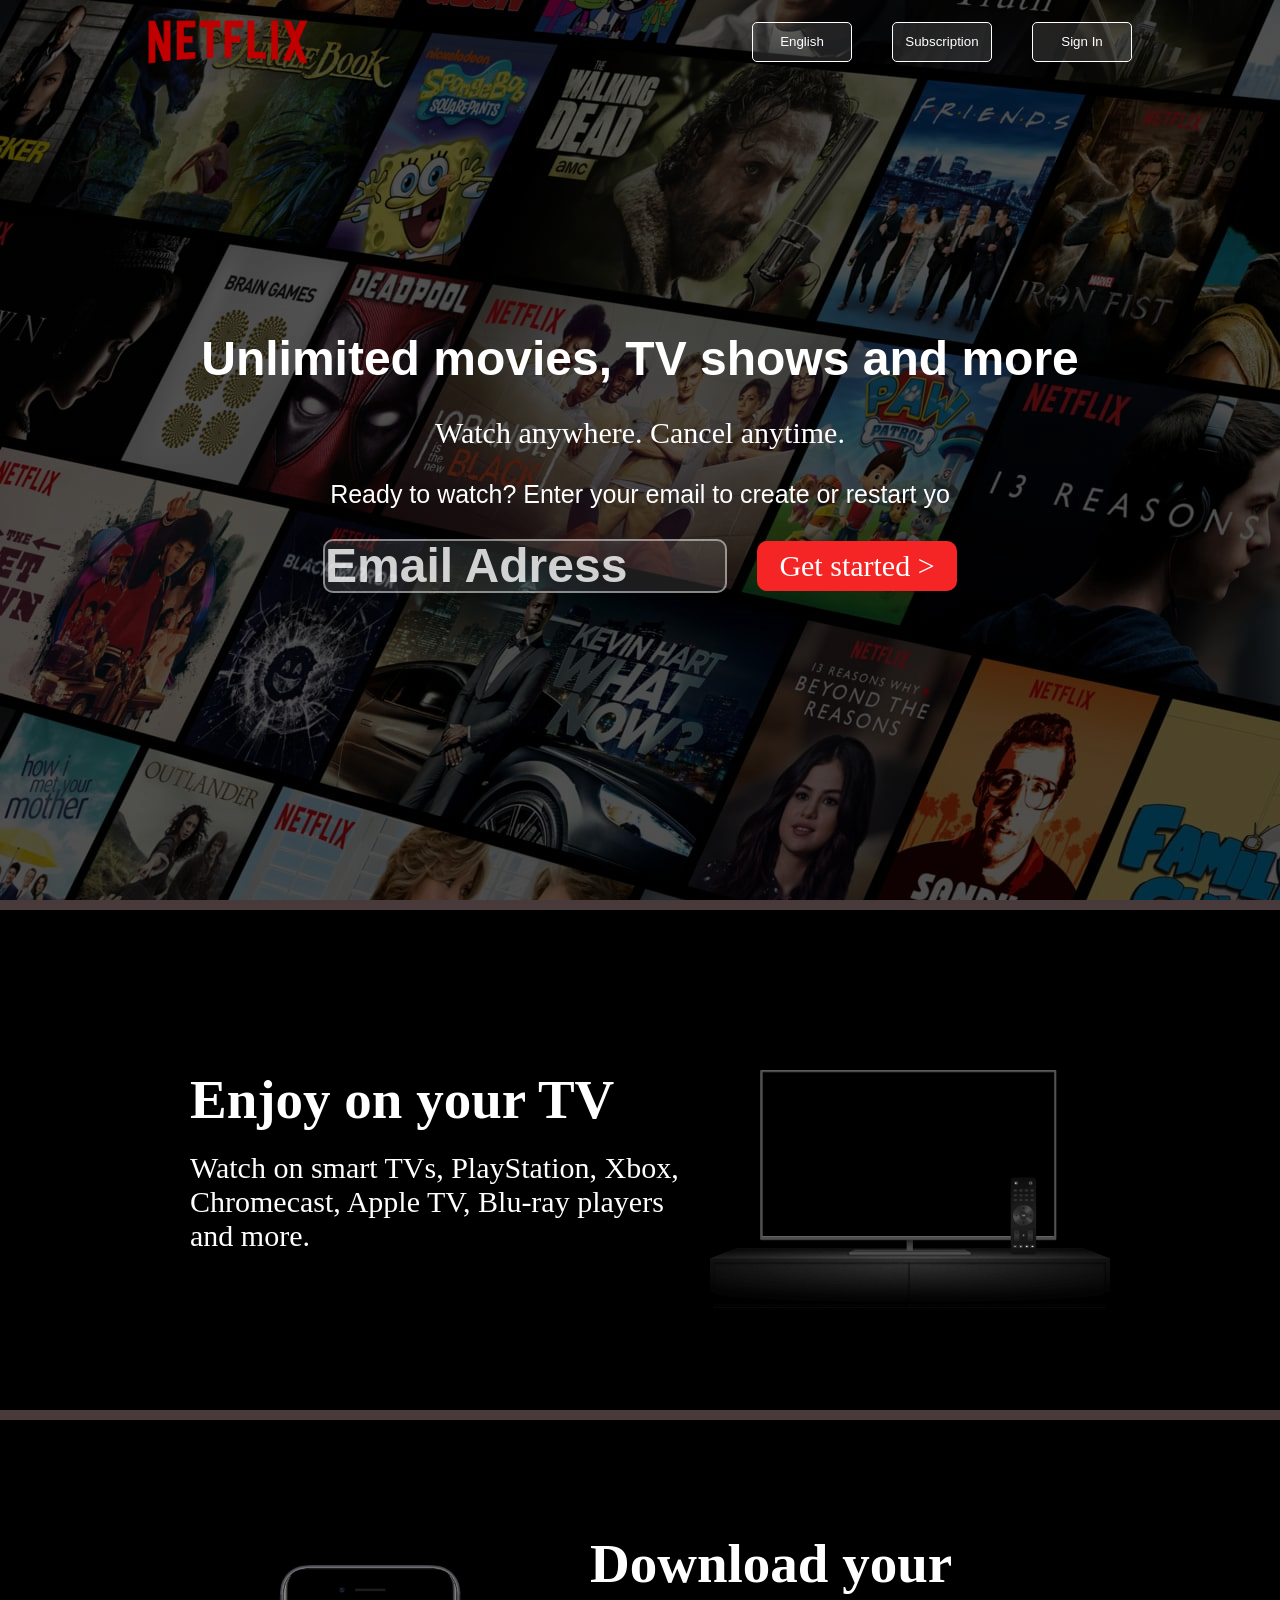
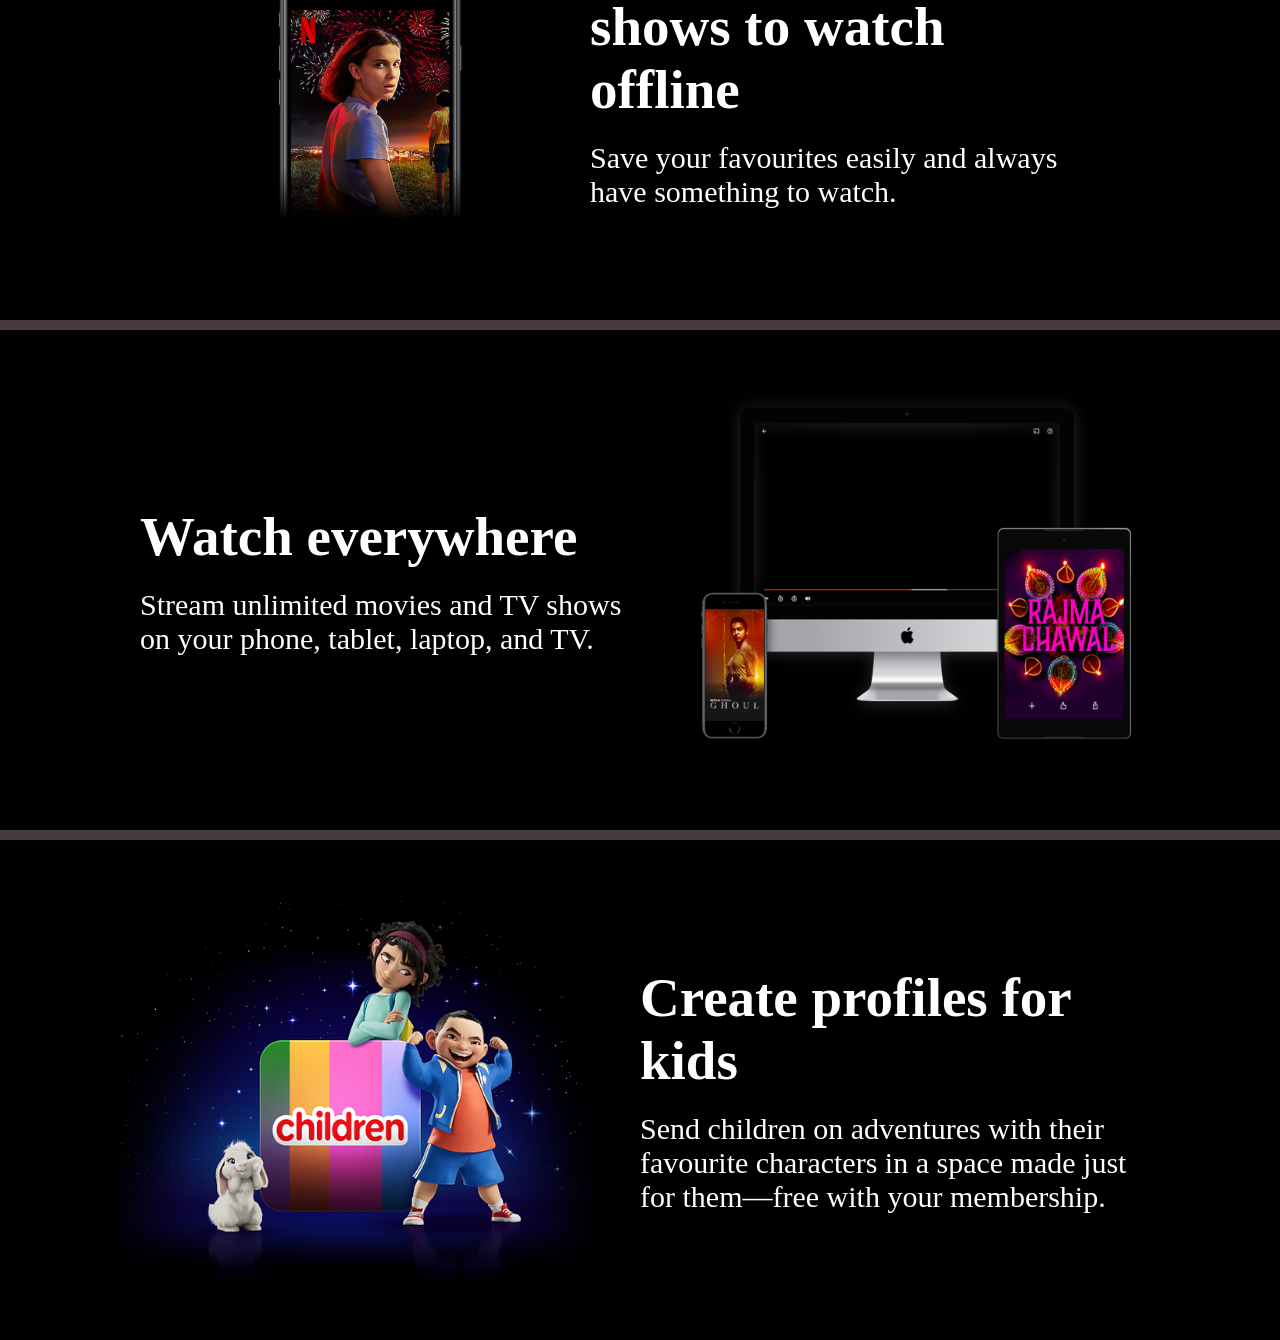
<file: Index.html>
<!DOCTYPE html>
<html lang="en">
<head>
    <meta charset="UTF-8">
    <meta name="viewport" content="width=device-width, initial-scale=1.0">
    <title>Netflix</title>
    <link rel="stylesheet" href="Netflex.css">
</head>
<body>
    <div class="mainbody">
        <header>
            <img src="Netflix Logo.png" alt="Error">
            <ul class="listt">
                <li><button class="Dropbtn">English</button></li>
                <li><button onclick="window.location.href='Subscription.html';">Subscription</button></li>
                <li><button onclick="window.location.href='login.html';">Sign In</button></li>
            </ul>
        </header>
        <div class="dropmenu">
            <ul class="dropcont">
                <li><button>Spanish</button></li>
                <li><button>chinese</button></li>
                <li><button>jernam</button></li>
            </ul>
        </div>
        
        <div class="text">
            <span >
                Unlimited movies, TV shows and more
            </span>
            <span >Watch anywhere. Cancel anytime. </span>  
            <span> Ready to watch? Enter your email to create or restart yo</span>
            <div class="search">
                <input type="text" placeholder="Email Adress" id="Email Adress" name="Email Adress" required>
                <button type="submit">Get started ></button>
            </div>
        </div>
    </div>
    <div class="seperation"></div>
    
    <div class="secbox">
        <div class="text1">
            <span>Enjoy on your TV</span>
            <span>Watch on smart TVs, PlayStation, Xbox, Chromecast, Apple TV, Blu-ray players and more.</span>
        </div>
        <img src="tv.png" alt="">
    </div>

    <div class="seperation"></div>
    
    <div class="Thirdbox">
        <img src="mobile-0819.jpg" alt="">
        <div class="text2">
            <span>Download your shows to watch offline</span>
            <span>Save your favourites easily and always have something to watch.</span>
        </div>
        
    </div>
    <div class="seperation"></div>

    <div class="fortbox">
        <div class="text3">
            <span>Watch everywhere</span>
            <span>Stream unlimited movies and TV shows on your phone, tablet, laptop, and TV.</span>
        </div>
        <img src="device-pile-in.png" alt="">
        </div>

        <div class="seperation"></div>

        <div class="fifbox">
            <img src="LastImg.png" alt="">
            <div class="text4">
                <span>Create profiles for kids</span>
                <span>Send children on adventures with their favourite characters in a space made just for them—free with your membership.</span>
            </div>
            
        </div>
</body>
</html>
</file>
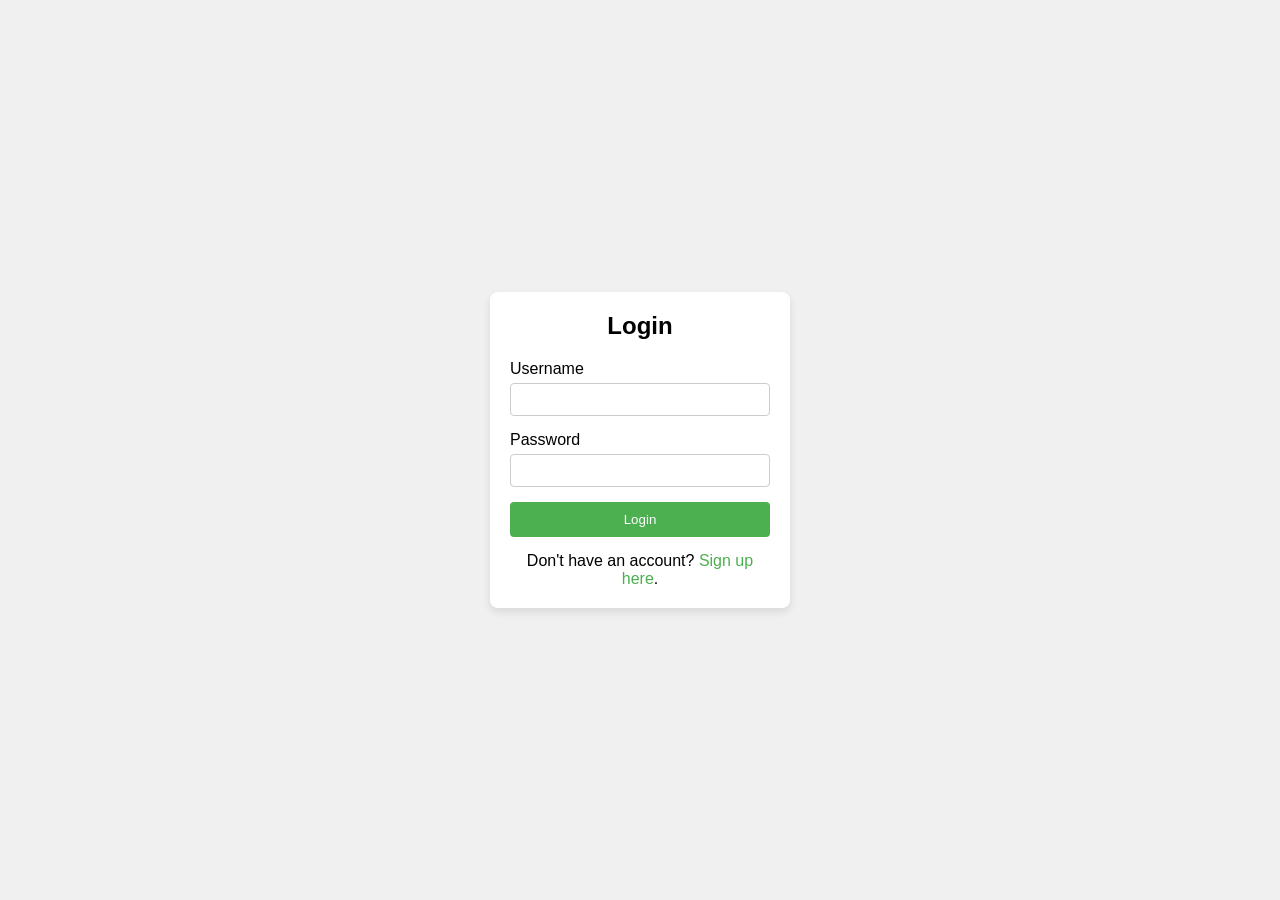
<file: login.html>
<!DOCTYPE html>
<html lang="en">
<head>
    <meta charset="UTF-8">
    <meta name="viewport" content="width=device-width, initial-scale=1.0">
    <title>Login Page</title>
    <link rel="stylesheet" href="styles.css">
</head>
<body>
    <div class="login-container">
        <h2>Login</h2>
        <form action="dashboard.html" method="POST">
            <div class="input-group">
                <label for="username">Username</label>
                <input type="text" id="username" name="username" required>
            </div>
            <div class="input-group">
                <label for="password">Password</label>
                <input type="password" id="password" name="password" required>
            </div>
            <div class="input-group">
                <button type="submit">Login</button>
            </div>
            <p>Don't have an account? <a href="signup.html">Sign up here</a>.</p>
        </form>
    </div>
</body>
</html>
</file>
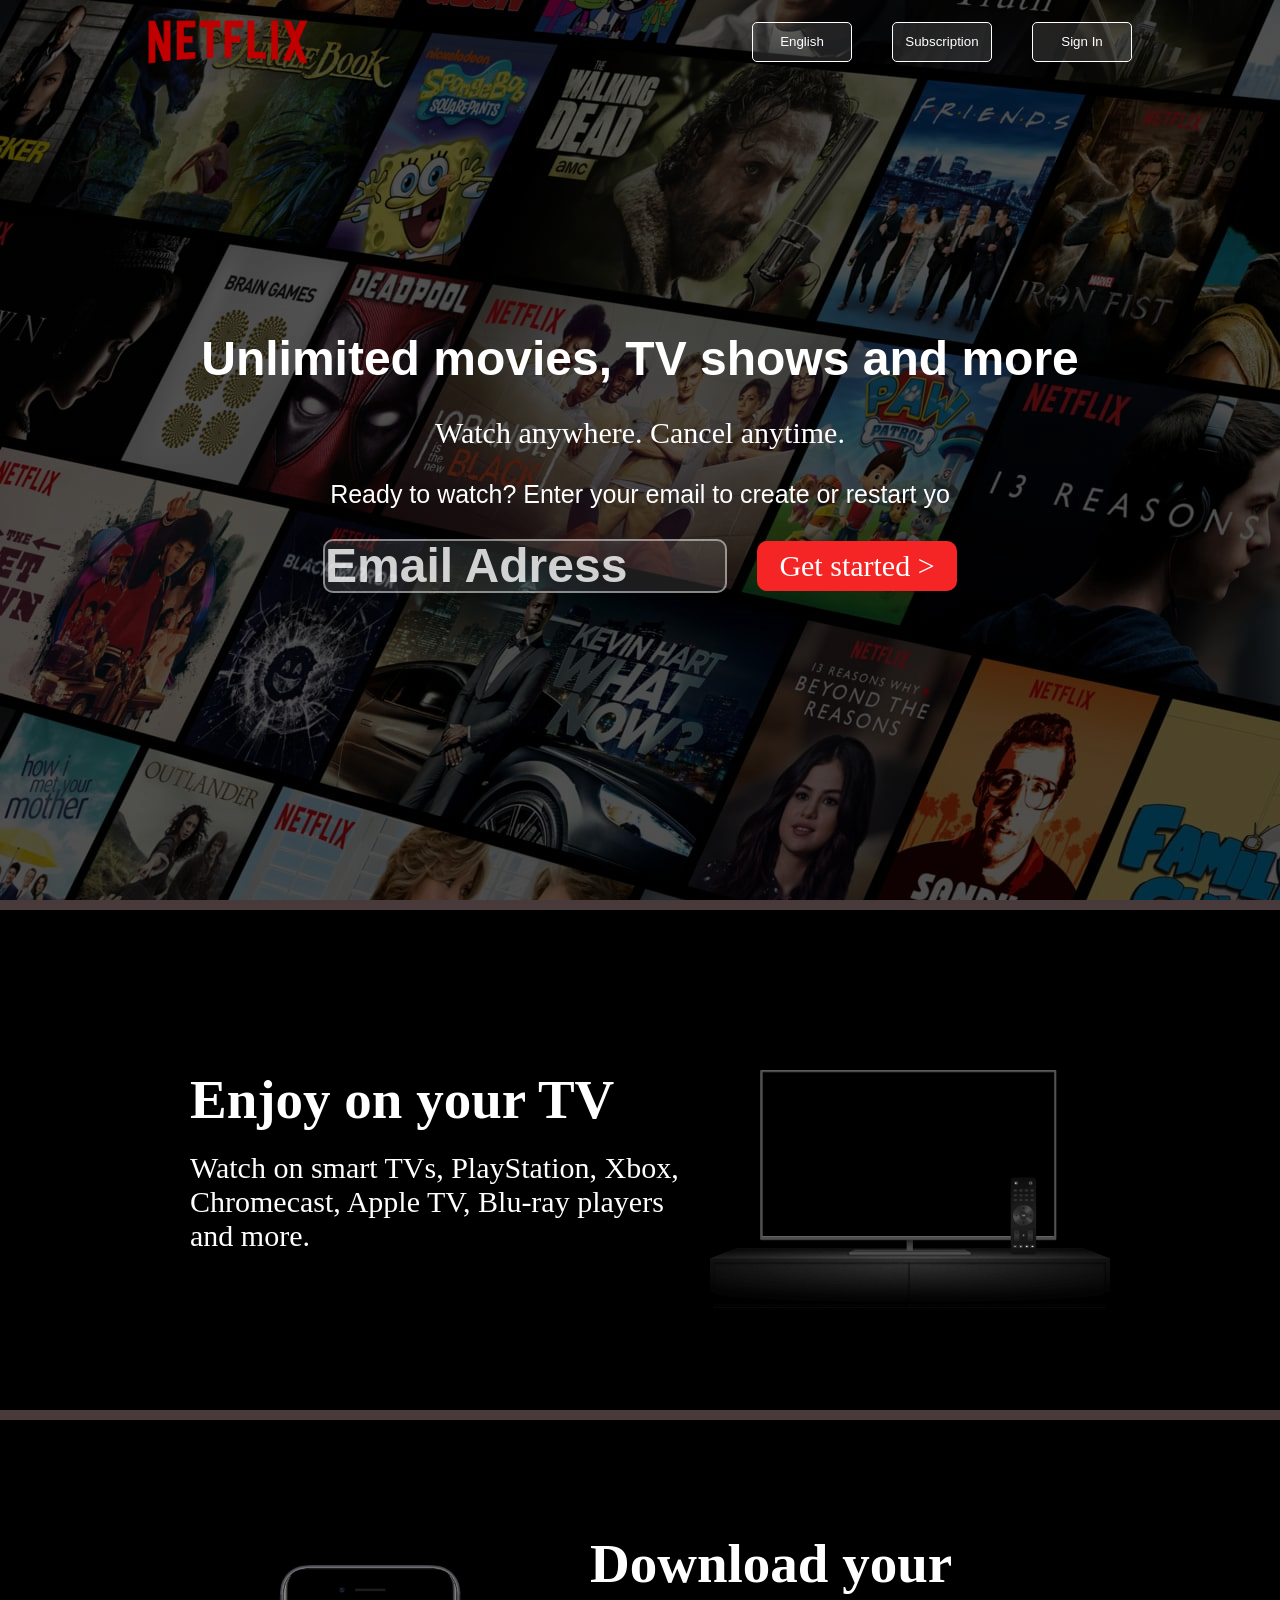
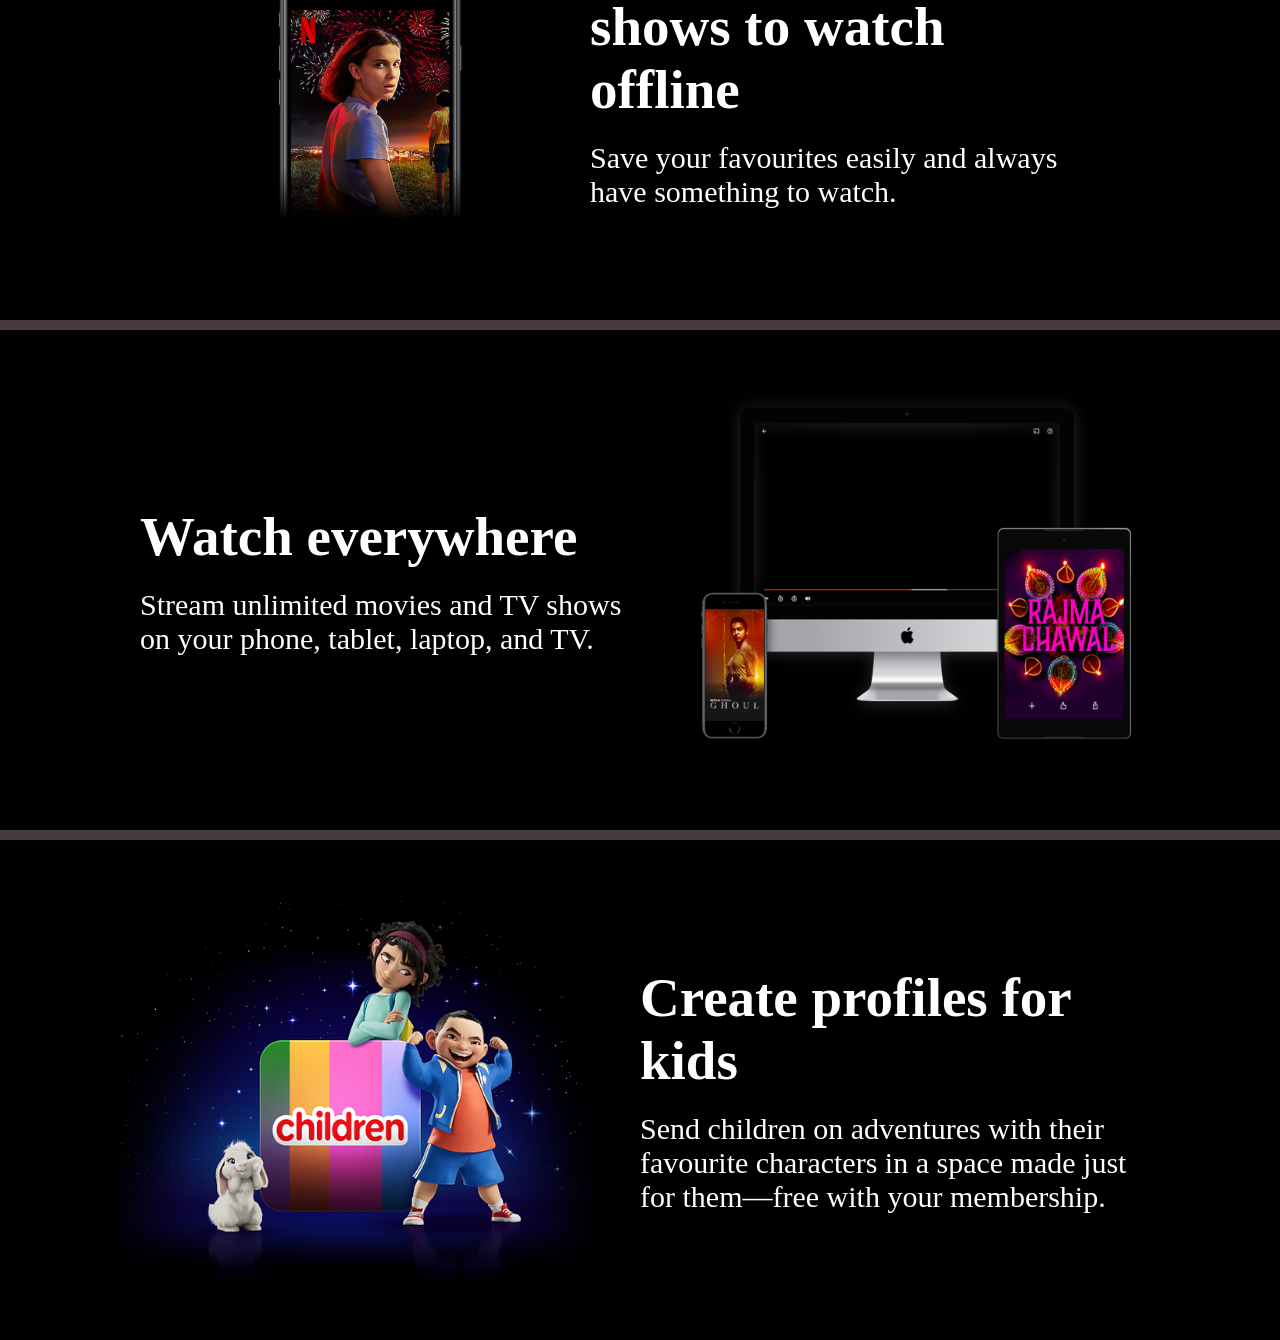
<file: Netflix.html>
<!DOCTYPE html>
<html lang="en">
<head>
    <meta charset="UTF-8">
    <meta name="viewport" content="width=device-width, initial-scale=1.0">
    <title>Netflix</title>
    <link rel="stylesheet" href="Netflex.css">
</head>
<body>
    <div class="mainbody">
        <header>
            <img src="Netflix Logo.png" alt="Error">
            <ul class="listt">
                <li><button class="Dropbtn">English</button></li>
                <li><button onclick="window.location.href='Subscription.html';">Subscription</button></li>
                <li><button onclick="window.location.href='login.html';">Sign In</button></li>
            </ul>
        </header>
        <div class="dropmenu">
            <ul class="dropcont">
                <li><button>Spanish</button></li>
                <li><button>chinese</button></li>
                <li><button>jernam</button></li>
            </ul>
        </div>
        
        <div class="text">
            <span >
                Unlimited movies, TV shows and more
            </span>
            <span >Watch anywhere. Cancel anytime. </span>  
            <span> Ready to watch? Enter your email to create or restart yo</span>
            <div class="search">
                <input type="text" placeholder="Email Adress" id="Email Adress" name="Email Adress" required>
                <button type="submit">Get started ></button>
            </div>
        </div>
    </div>
    <div class="seperation"></div>
    
    <div class="secbox">
        <div class="text1">
            <span>Enjoy on your TV</span>
            <span>Watch on smart TVs, PlayStation, Xbox, Chromecast, Apple TV, Blu-ray players and more.</span>
        </div>
        <img src="tv.png" alt="">
    </div>

    <div class="seperation"></div>
    
    <div class="Thirdbox">
        <img src="mobile-0819.jpg" alt="">
        <div class="text2">
            <span>Download your shows to watch offline</span>
            <span>Save your favourites easily and always have something to watch.</span>
        </div>
        
    </div>
    <div class="seperation"></div>

    <div class="fortbox">
        <div class="text3">
            <span>Watch everywhere</span>
            <span>Stream unlimited movies and TV shows on your phone, tablet, laptop, and TV.</span>
        </div>
        <img src="device-pile-in.png" alt="">
        </div>

        <div class="seperation"></div>

        <div class="fifbox">
            <img src="LastImg.png" alt="">
            <div class="text4">
                <span>Create profiles for kids</span>
                <span>Send children on adventures with their favourite characters in a space made just for them—free with your membership.</span>
            </div>
            
        </div>
</body>
</html>
</file>
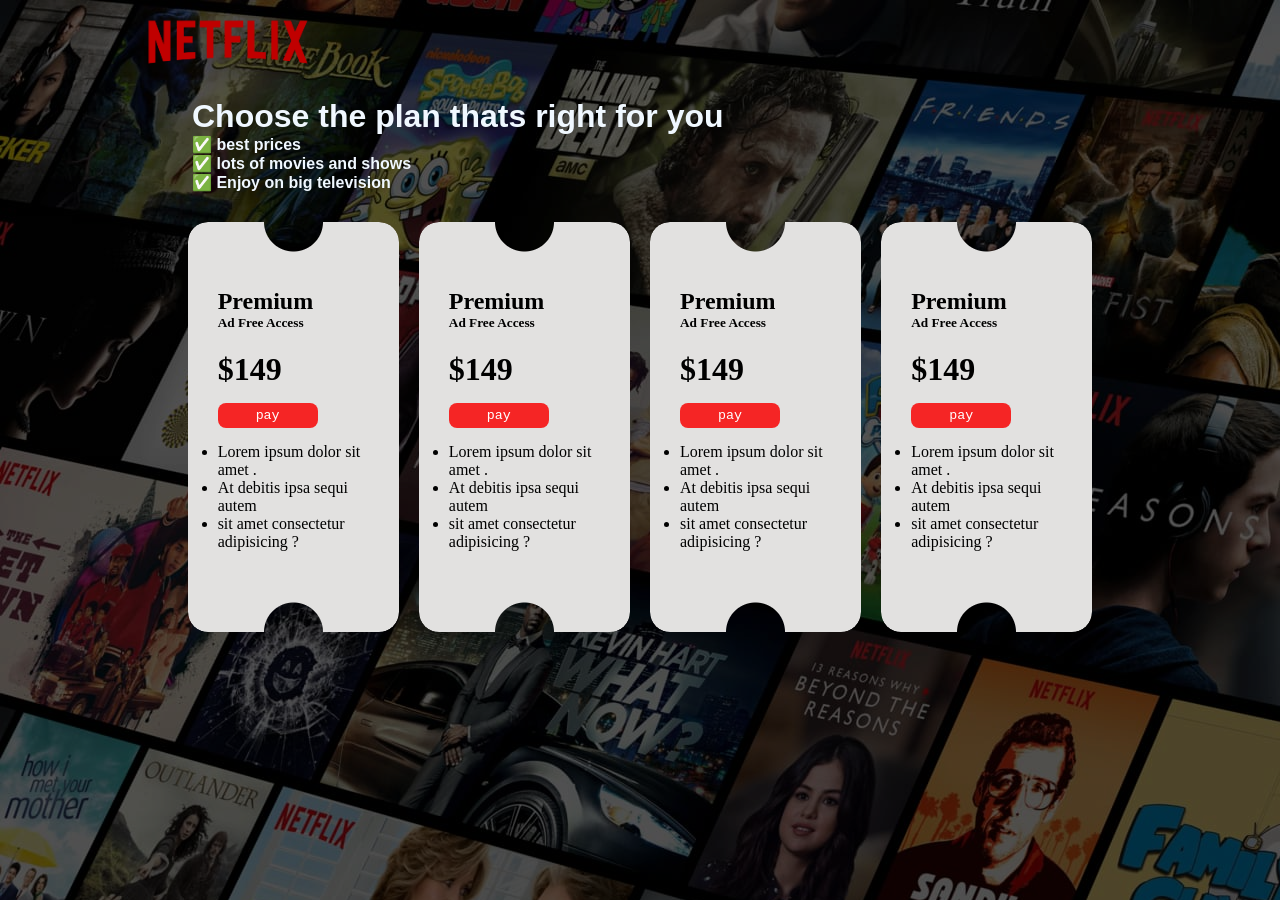
<file: Subscription.html>
<!DOCTYPE html>
<html lang="en">
<head>
    <meta charset="UTF-8">
    <meta name="viewport" content="width=device-width, initial-scale=1.0">
    <title>Document</title>
    <link rel="stylesheet" href="substyles.css">
</head>
<body>
    <div class="mainbody">
        <header>
            <a href="Netflix.html"><img src="Netflix Logo.png" alt="LOGO" ></a>
           
        </header>

        <div class="info">
            <h1>Choose the plan thats right for you</h1>
            <h4>✅ best prices</h4>
            <h4>✅ lots of movies and shows</h4>
            <h4>✅ Enjoy on big television</h4>
        </div>

        <div class="plan">
            <div class="card">
                <h2>Premium</h2>
                <h5>Ad Free Access</h5>
                <h1>$149</h1>
                <button>pay</button>
                <p>
                    <ul>
                        <li>Lorem ipsum dolor sit amet .</li>
                        <li> At debitis ipsa sequi autem </li>
                        <li>sit amet consectetur adipisicing ?</li>
                    </ul>
                </p>
            </div>
            
            <div class="card">
                <h2>Premium</h2>
                <h5>Ad Free Access</h5>
                <h1>$149</h1>
                <button>pay</button>
                <p>
                    <ul>
                        <li>Lorem ipsum dolor sit amet .</li>
                        <li> At debitis ipsa sequi autem </li>
                        <li>sit amet consectetur adipisicing ?</li>
                    </ul>
                </p>
            </div>
         
            <div class="card">
                <h2>Premium</h2>
                <h5>Ad Free Access</h5>
                <h1>$149</h1>
                <button>pay</button>
                <p>
                    <ul>
                        <li>Lorem ipsum dolor sit amet .</li>
                        <li> At debitis ipsa sequi autem </li>
                        <li>sit amet consectetur adipisicing ?</li>
                    </ul>
                </p>
            </div>
         
         
            <div class="card">
                <h2>Premium</h2>
                <h5>Ad Free Access</h5>
                <h1>$149</h1>
                <button>pay</button>
                <p>
                    <ul>
                        <li>Lorem ipsum dolor sit amet .</li>
                        <li> At debitis ipsa sequi autem </li>
                        <li>sit amet consectetur adipisicing ?</li>
                    </ul>
                </p>
            </div>
        </div>

        

    </div>



</body>
</html>
</file>
<file: Netflex.css>
*{
    margin: 0;
    padding: 0;
}
body{
    background-color: rgb(255, 255, 255);
}
.mainbody{
    width: 100%;
    height:100vh;
    position:relative;
    background-image: url(Netflix\ background.png);
    background-repeat: no-repeat;
    background-blend-mode: color-burn;
}

 .mainbody header{
    display: flex;
    max-width: 80vw;
    margin: auto;
    justify-content: space-between;
    align-items: center;

}

.mainbody header img{
    width:200px;
}

.mainbody header ul{
    display: flex;
    list-style-type: none;
}

.mainbody header ul li button{
    margin: 20px;
    width: 100px;  
    height: 40px;
    border: solid rgb(255, 255, 255) 1px;
    border-radius: 5px;
    background-color: rgba(252, 248, 248, 0.116);
    color: white;
}

.text{
    height: 80%;
    display: flex;
    justify-content: center;
    align-items: center;
    flex-direction:column;
    color: white;
}

.text :first-child{
    margin: 15px;
    font-family: Arial, Helvetica, sans-serif;
    font-size: 48px;
    font-weight: 800;
}
.text :nth-child(2){
    margin: 15px;
    font-family: 'Times New Roman', Times, serif;
    font-size: 30px;
    font-weight: 200;
}
.text :nth-child(3){
    margin: 15px;
    font-family: 'Lucida Sans', 'Lucida Sans Regular', 'Lucida Grande', 'Lucida Sans Unicode', Geneva, Verdana, sans-serif;
    font-size: 25px;
    font-weight: 400;
}
.search{
    display: flex;
    justify-content: center;
    align-items: center;
}

.search input{
    width:400px;
    height: 50px;
    border: solid rgba(255, 255, 255, 0.473) 2px;
    font-weight: 900;
    font-size: 12px;
    border-radius: 10px;
    background-color: rgba(185, 180, 180, 0.151);
}

.search ::placeholder{
font-family: 'Franklin Gothic Medium', 'Arial Narrow', Arial, sans-serif;
color:rgba(255, 255, 255, 0.795)
}

.search button{
    width: 200px;
    height: 50px;
    font-family:'Courier New', Courier, monospace;
    font-size:xx-large;
    border: none;
    border-radius: 10px;
    color:white;
    background-color:rgb(245, 37, 37);
}

.seperation{
    width:100%;
    height:10px;
    background-color: rgba(56, 41, 41, 0.918);
}

.secbox{
    width: 100%;
    height:500px;
    background-color: black;
    display: flex;
    justify-content: center;
    align-items: center;
    
}
.text1 span{
    color: white;
    display: flex;
    flex-direction: column;
}
.text1 :first-child{
    font-size: 55px;
    font-weight: 900;
    margin: 20px;
}
.text1 :last-child{
    margin: 20px;
    width: 500px;
    font-size: 30px;
}

.secbox img{
    width:400px;
    height:300px
}
.Thirdbox img{
    width:400px;
    height:300px
}

.Thirdbox{
    width: 100%;
    height:500px;
    background-color: black;
    display: flex;
    flex-direction: reverse;
    justify-content: center;
    align-items: center;
}

.text2 span{
    display: flex;
    flex-direction: column;
    color:white
}

.text2 :first-child{
    font-size: 55px;
    font-weight: 900;
    margin: 20px;
    width: 400px;
}
.text2 :last-child{
    margin: 20px;
    width: 500px;
    font-size: 30px;
}
.Thirdbox img{
    width:400px;
    height:300px
}

.fortbox{
    width: 100%;
    height:500px;
    background-color: black;
    display: flex;
    justify-content: center;
    align-items: center;
}

.text3 span{
    display: flex;
    flex-direction: column;
    color:white;

}

.text3 :first-child{
    font-size: 55px;
    font-weight: 900;
    margin: 20px;
    width: 500px;
}
.text3 :last-child{
    margin: 20px;
    width: 500px;
    font-size: 30px;
}

.fortbox img{
    width:500px;
    height:400px
}


.fifbox{
    width: 100%;
    height:500px;
    background-color: black;
    display: flex;
    flex-direction: reverse;
    justify-content: center;
    align-items: center;
}

.text4 span{
    display: flex;
    flex-direction: column;
    color:white
}

.text4 :first-child{
    font-size: 55px;
    font-weight: 900;
    margin: 20px;
    width: 500px;
}
.text4 :last-child{
    margin: 20px;
    width: 500px;
    font-size: 30px;
}
.fifbox img{
    width:500px;
    height:400px
}

button:hover{
    cursor: pointer;
    border: solid rgb(255, 255, 255) 3px;
    opacity: 0.7;
}

.dropcont{
    display: none;
    position: absolute;
    background-color: aliceblue;
    min-width: 160px;
    box-shadow: 0px 8px 16px 0px rgba(0,0,0,0.2);
    z-index: 1;

}

.dropmenu {
  position: relative;
  display: inline-block;
}


.dropcont li {
  color: black;
  padding: 12px 16px;
  text-decoration: none;
  display: block;

}
.dropcont li:hover{background-color: aliceblue;}

.dropmenu:hover .dropcont{display: block;}

.dropmenu:hover .Dropbtn{background-color: #3e8e41;}
</file>
<file: styles.css>
* {
    margin: 0;
    padding: 0;
    box-sizing: border-box;
}

body {
    font-family: Arial, sans-serif;
    background-color: #f0f0f0;
    display: flex;
    justify-content: center;
    align-items: center;
    height: 100vh;
}

.login-container {
    background-color: #fff;
    padding: 20px;
    border-radius: 8px;
    box-shadow: 0 4px 8px rgba(0, 0, 0, 0.1);
    width: 300px;
}

h2 {
    text-align: center;
    margin-bottom: 20px;
}

.input-group {
    margin-bottom: 15px;
}

.input-group label {
    display: block;
    margin-bottom: 5px;
}

.input-group input {
    width: 100%;
    padding: 8px;
    border: 1px solid #ccc;
    border-radius: 4px;
}

button {
    width: 100%;
    padding: 10px;
    background-color: #4CAF50;
    color: white;
    border: none;
    border-radius: 4px;
    cursor: pointer;
}

button:hover {
    background-color: #45a049;
}

p {
    text-align: center;
    margin-top: 10px;
}

a {
    color: #4CAF50;
    text-decoration: none;
}

a:hover {
    text-decoration: underline;
}
</file>
<file: substyles.css>
*{
    margin: 0;
    padding: 0;
}
body{
    background-color: rgb(20, 20, 20);
}
.mainbody{
    width: 100%;
    height:100vh;
    position:relative;
    background-image: url(Netflix\ background.png);
    background-repeat: no-repeat;
    background-blend-mode: color-burn;
    color: aliceblue;
}

 .mainbody header{
    display: flex;
    max-width: 80vw;
    margin: auto;
    justify-content: space-between;
    align-items: center;
   /* border-style: dashed;
    border: 10px, 10px, white;*/

 }


 .mainbody header img{
    width:200px;
}


.info{
    display:block;
    max-width: 70vw;
    margin: auto;
    margin-top: 10px;
    font-family:'Franklin Gothic Medium', 'Arial Narrow', Arial, sans-serif;
   /* border-style: dashed;
    border: 10px, 10px, white;*/
    justify-content: space-between;
    align-items: center;
}

.plan{
    display:flex;
    margin-top: 10px;
    padding: 10px;
    justify-content: center;
    align-items: center;
}

.card{
    /*border-style:groove;
    background-color:aliceblue ;
    border-radius: 10px;*/

    --r: 30px; /* cut size */
  height: 350px;
  aspect-ratio: 1.2;
  border-radius: 20px;
  background: #e2e1e0;
  mask: radial-gradient(var(--r) at 50% var(--r),#0000 calc(100% - 1px),#000) 0 calc(-1*var(--r));
    color: black;
    width: 12%;
    margin: 10px;
    padding: 30px;
    justify-content:center;
    align-items: center;
    align-content: center;
}

.card h5{
    margin-bottom: 20px;
}

.card h1{
    margin-bottom: 15px;
}
.card p{
    margin-top: 15px;
}

.card button{
    justify-content: center;
    align-items: center;
    align-content: center;
    width: 100px;
    height: 25px;
    font-family:'Courier New', Courier, monospace;
    border: none;
    border-radius: 8px;
    color:white;
    background-color:rgb(245, 37, 37);
}
</file>
